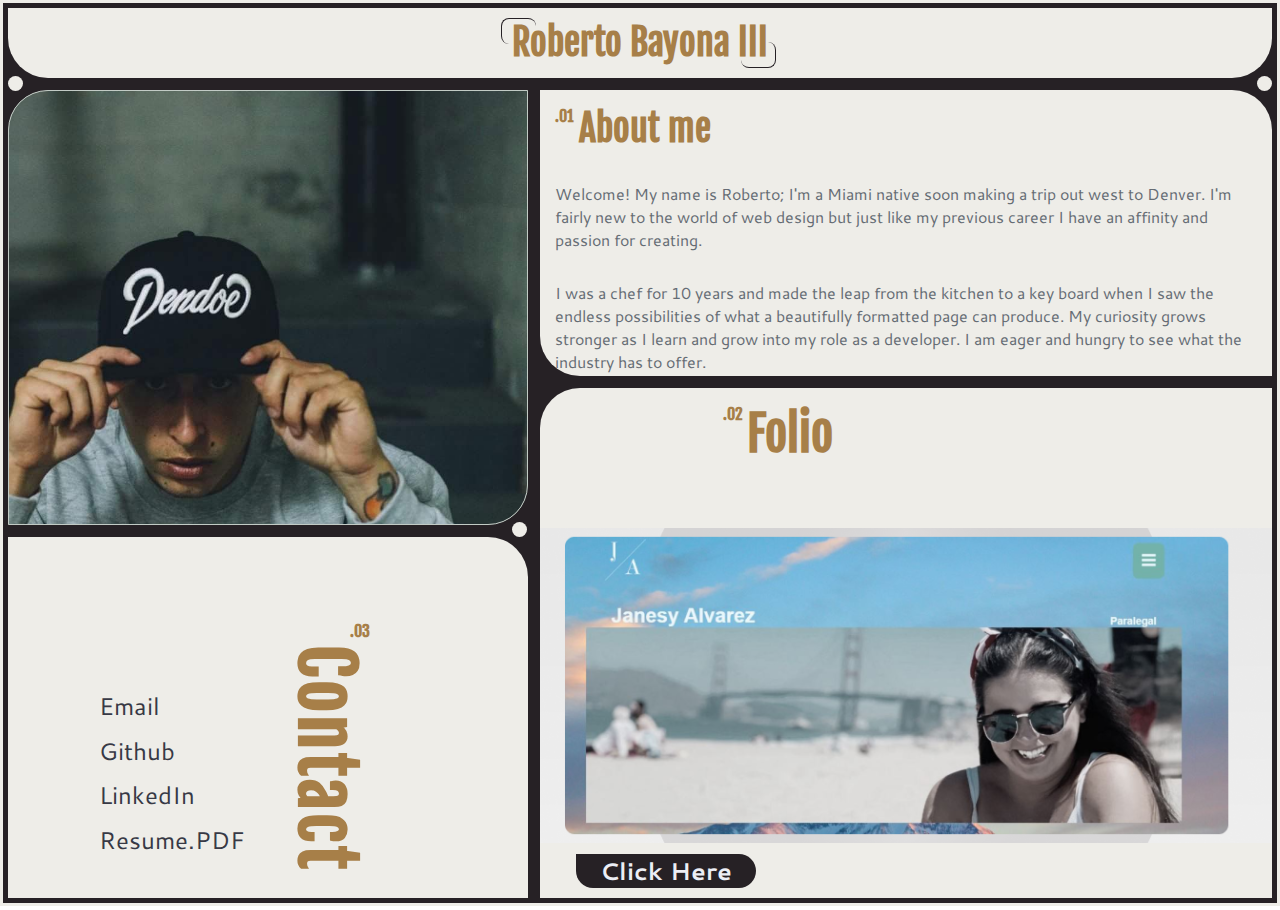
<file: Gridproj/index.html>
<!DOCTYPE html>
<html lang="en">
<head>
    <meta charset="UTF-8">
    <meta http-equiv="X-UA-Compatible" content="IE=edge">
    <meta name="viewport" content="width=device-width, initial-scale=1.0">
    <title>Roberto Bayona</title>
    <link rel="stylesheet" href="https://cdnjs.cloudflare.com/ajax/libs/font-awesome/5.15.2/css/all.min.css" integrity="sha512-HK5fgLBL+xu6dm/Ii3z4xhlSUyZgTT9tuc/hSrtw6uzJOvgRr2a9jyxxT1ely+B+xFAmJKVSTbpM/CuL7qxO8w==" crossorigin="anonymous" />	
    <link rel="stylesheet" href="Style.css">
    <link rel="stylesheet" href="mobile.css">

</head>
<body>
    <section class="grid">
        <div class="cols col1"></div>
        <div class="cols col2"> 
            <ul class="contact">
                <div class="title ttl3">
                    <h1>Contact</h1>
                    <h5>.03</h5>
                </div>                
                <li><a href="mailto:rbayona03@gmail.com" title="Email Roberto Directly"><i class="fas fa-envelope-open-text"></i> Email</a></li>
                <li><a href="https://github.com/rbayona03/" target="_blank" title="Repository"><i class="fab fa-github"></i> Github</a></li>
                <li><a href="https://www.linkedin.com/in/robertobayona03/" target="_blank" title="Buisness casual"><i class="fab fa-linkedin"></i> LinkedIn</a></li>
                <li><div class="resume"><a href="files/Bayona_Resume2021.pdf" download="Resume" id="resume" title="Download my resume" >Resume.PDF</a>
                </div></li>
            </ul>
        </div>
        <div class="cols col3">
            <div class="title ttl1">
                <h1>About me</h1>
                <h5>.01</h5>
            </div>
            <p>
		        Welcome! My name is Roberto; I'm a Miami native soon making a trip out west to Denver.
                I'm fairly new to the world of web design but just like my previous career I have an affinity and passion 
                for creating.<br> 
            </p>
            <p>
                I was a chef for 10 years and made the leap from the kitchen to a key board when I saw the endless possibilities 
                of what a beautifully formatted page can produce. My curiosity grows stronger as I learn and grow into my role as a developer.
                I am eager and hungry to see what the industry has to offer.

            </p>
        </div>
        <div class="cols col4">
            <div class="fGrid folioGr1">            
                <div class="title ttl2">
                    <h1>Folio</h1>
                    <h5>.02</h5>
                </div>
            </div>
            <div class="wrapper">
                <ul class="Projects">
                    <li class="project Project1">
                        <div class="pro1 projectImg"></div>
                        <h2><a href="./project1.html">Click Here</a></h2>
                    </li>
                    <li class="project Project2">
                        <div class="pro2 projectImg"></div>
                        <h2><a href="./project2.html">Click Here</a></h2>
                        
                    </li>
                    <li class="project Project3">
                        <div class="pro3 projectImg"></div>
                        <h2><a href="#">Click Here</a></h2>
                    </li>
                </ul>
            </div>

        </div>
        
        <div class="cols col5">
            <div class="folioTitle">
                <h1>Roberto Bayona III</h1>
            </div>
        </div>
    </section>
    <script src="Script.js"></script>
</body>
</html>
</file>
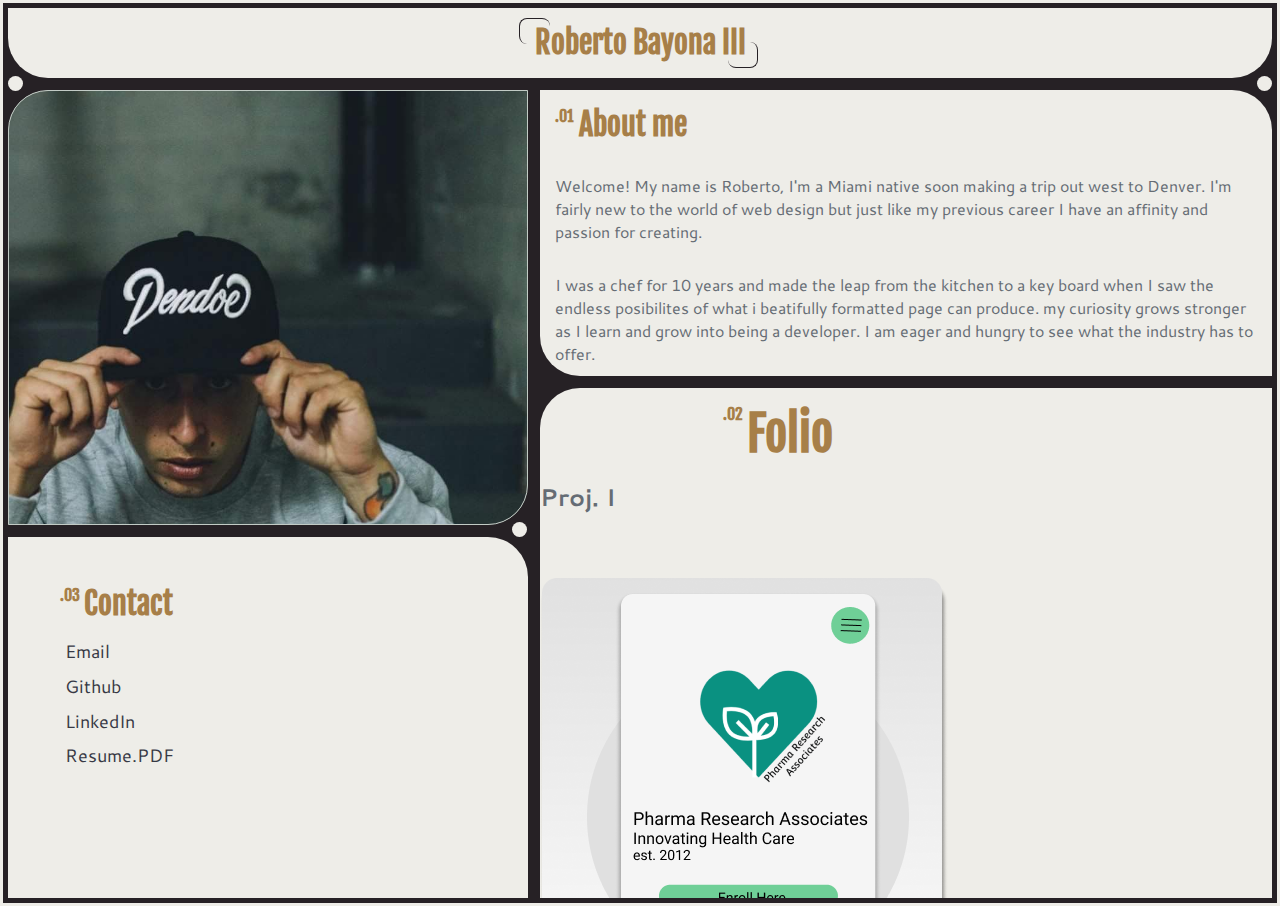
<file: Gridproj/Index.html>
<!DOCTYPE html>
<html lang="en">
<head>
    <meta charset="UTF-8">
    <meta http-equiv="X-UA-Compatible" content="IE=edge">
    <meta name="viewport" content="width=device-width, initial-scale=1.0">
    <title>Roberto Bayona</title>
    <link rel="stylesheet" href="https://cdnjs.cloudflare.com/ajax/libs/font-awesome/5.15.2/css/all.min.css" integrity="sha512-HK5fgLBL+xu6dm/Ii3z4xhlSUyZgTT9tuc/hSrtw6uzJOvgRr2a9jyxxT1ely+B+xFAmJKVSTbpM/CuL7qxO8w==" crossorigin="anonymous" />	
    <link rel="stylesheet" href="Style.css">
</head>
<body>
    <section class="grid">
        <div class="cols col1"></div>
        <div class="cols col2"> 
            <ul class="contact">
                <div class="title ttl3">
                    <h1>Contact</h1>
                    <h5>.03</h5>
                </div>                
                <li><a href="mailto:rbayona03@gmail.com" title="Email Roberto Directly"><i class="fas fa-envelope-open-text"></i> Email</a></li>
                <li><a href="https://github.com/rbayona03/" target="_blank" title="Repository"><i class="fab fa-github"></i> Github</a></li>
                <li><a href="https://www.linkedin.com/in/robertobayona03/" target="_blank" title="Buisness casual"><i class="fab fa-linkedin"></i> LinkedIn</a></li>
                <li><div class="resume"><a href="files/Bayona_Resume2021.pdf" download="Resume" id="resume" title="Download my resume" >Resume.PDF</a>
                </div></li>
            </ul>
        </div>
        <div class="cols col3">
            <div class="title ttl1">
                <h1>About me</h1>
                <h5>.01</h5>
            </div>
            <p>
                Welcome! My name is Roberto, I'm a Miami native soon making a trip out west to Denver.
                I'm fairly new to the world of web design but just like my previous career I have an affinity and passion 
                for creating.<br> 
            </p>
            <p>
                I was a chef for 10 years and made the leap from the kitchen to a key board when I saw the endless posibilites 
                of what i beatifully formatted page can produce. my curiosity grows stronger as I learn and grow into being a developer.
                I am eager and hungry to see what the industry has to offer.
            </p>
        </div>
        <div class="cols col4">
            <div class="fGrid folioGr1">            
                <div class="title ttl2">
                    <h1>Folio</h1>
                    <h5>.02</h5>
                </div>
            </div>
            <ul class="folio">

                <li class="fGrid folioGr2"><h2>Proj. I</h2>
                <div class="project project1"><a href="*"><img src="images/Frame 1.png" alt="Pharma Research Website"></a></div></li>
                <li class="fGrid folioGr3"><h2>Proj. II</h2>                
                <div class="project project1"><a href="http://janesy-alvarez.com/" target="_blank" title="Click Link"><img src="images/X - 1.png" alt="Janesy alvarez website"></a></div></li>
                <li class="fGrid folioGr4"><h2>Proj. III</h2>                
                <div class="project project1"><a href="*"><img src="images/pexels-vie-studio-4439444.jpg" alt="Pharma Research Website"></a></div></li>

            </ul>
        </div>
        <div class="cols col5">
            <div class="deco deco1"><i class="fab fa-diaspora"></i></div>
            <div class="folioTitle">
                <h1>Roberto Bayona III</h1>
            </div>
            <div class="deco deco1"><i class="fab fa-diaspora"></i></div>

        </div>

    </section>
</body>
</html>
</file>
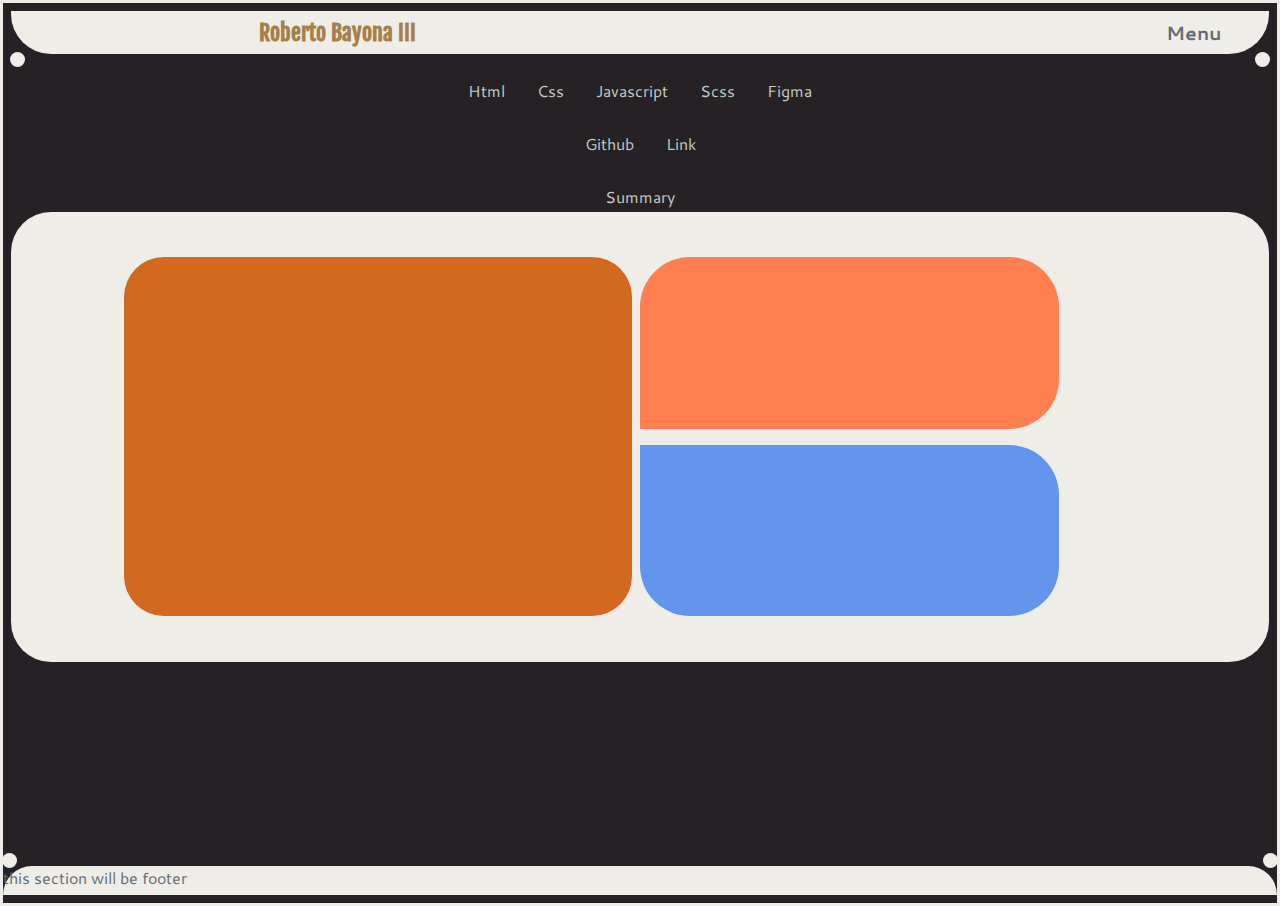
<file: project1.html>
<!DOCTYPE html>
<html lang="en">
<head>
    <meta charset="UTF-8">
    <meta http-equiv="X-UA-Compatible" content="IE=edge">
    <meta name="viewport" content="width=device-width, initial-scale=1.0">
    <title>Project One</title>
    <link rel="stylesheet" href="https://cdnjs.cloudflare.com/ajax/libs/font-awesome/5.15.2/css/all.min.css" integrity="sha512-HK5fgLBL+xu6dm/Ii3z4xhlSUyZgTT9tuc/hSrtw6uzJOvgRr2a9jyxxT1ely+B+xFAmJKVSTbpM/CuL7qxO8w==" crossorigin="anonymous" />	
    <link rel="stylesheet" href="Style.css">
</head>
<body>
    <section class="grid">
        <header id="header">
            <h1 title="Home">Roberto Bayona III</h1>
            <div id="Menu">
                <h3>Menu</h3>
                <ul class="menuoption">
                    <li class="projMenu">Home</li>
                    <li class="projMenu">Proj. I</li>
                    <li class="projMenu">Proj. II</li>
                    <li class="projMenu">Proj. III</li> 
                </ul>
            </div>
        </header>
        <Section class="descript">
            <ul id="tools">
                <li>Html</li>
                <li>Css</li>
                <li>Javascript</li>
                <li>Scss</li>
                <li>Figma</li>
            </ul>
            <ul id="links">
                <li>Github</li>
                <li>Link</li>
            </ul>
            <p class="summary">Summary</p>
        </Section>
        <section id="frames">
            <h1></h1>
            <h2></h2>
            <h2></h2>
        </section>
        <section id="footer">
            <p>this section will be footer</p>
        </section>
    </section>
</body>
</html>
</file>
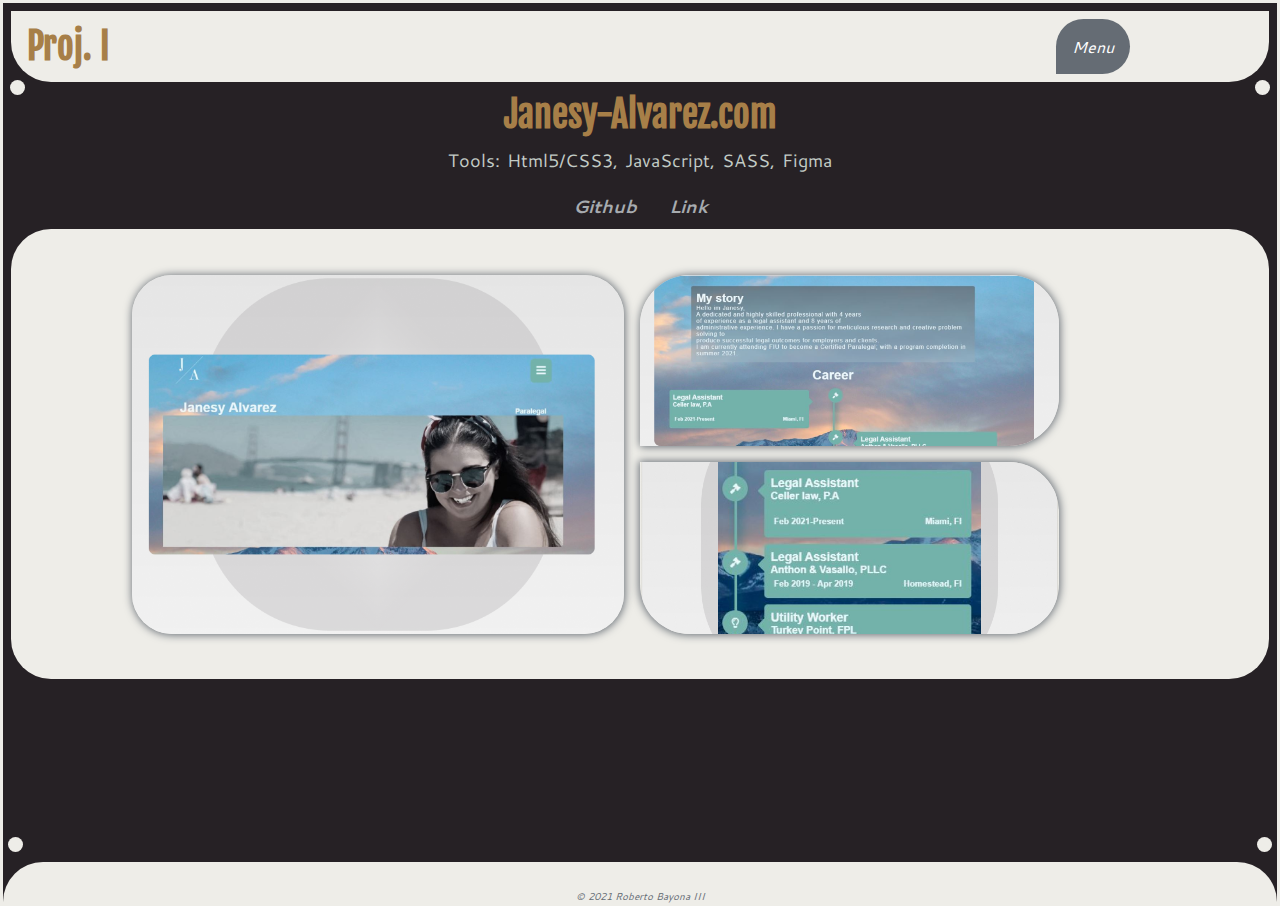
<file: Gridproj/project1.html>
<!DOCTYPE html>
<html lang="en">
<head>
    <meta charset="UTF-8">
    <meta http-equiv="X-UA-Compatible" content="IE=edge">
    <meta name="viewport" content="width=device-width, initial-scale=1.0">
    <title>Project 1</title>
    <link rel="stylesheet" href="https://cdnjs.cloudflare.com/ajax/libs/font-awesome/5.15.2/css/all.min.css" integrity="sha512-HK5fgLBL+xu6dm/Ii3z4xhlSUyZgTT9tuc/hSrtw6uzJOvgRr2a9jyxxT1ely+B+xFAmJKVSTbpM/CuL7qxO8w==" crossorigin="anonymous" />	
    <link rel="stylesheet" href="Style.css">
    <link rel="stylesheet" href="mobile.css">

</head>
<body>

    <section class="grid">
        <header id="header">
            <ul>
                <li><h1>Proj. I</h1></li>
                <div class="dropdown">
                    <button onclick="myFunction()" class="burger"><i class="fas fa-bars"> Menu</i></button>
                    <div id="dropCnt" class="dropdownCnt">
                        <a href="index.html">Home</a>
                        <a href="project2.html">Project 2</a>
                        <a href="project3.html">Project 3</a>
                    </div>
                </div>
            </ul>
        </header>
        <Section class="descript">
            <h1>Janesy-Alvarez.com</h1>
            <p id="tools">
                Tools: Html5/CSS3, JavaScript, SASS, Figma
            </p>
            <ul id="links">
                <li><i class="fab fa-github"><a href="https://github.com/rbayona03/Janesy-Alvarez.com"> Github</a></i></li>
                <li><i class="fas fa-link"><a href="http://janesy-alvarez.com/"> Link</a></i></li>
            </ul>
        </Section>
        <section id="frames">
            <div class="fr1 fr"></div>
            <div class="fr2 fr"></div>
            <div class="fr3 fr"></div>
        </section>
        <section id="footer">
            <p><i><em>&copy; 2021 Roberto Bayona III</em></i></p>
        </section>
    </section>
    <script src="Script.js"></script>
</body>
</html>
</file>
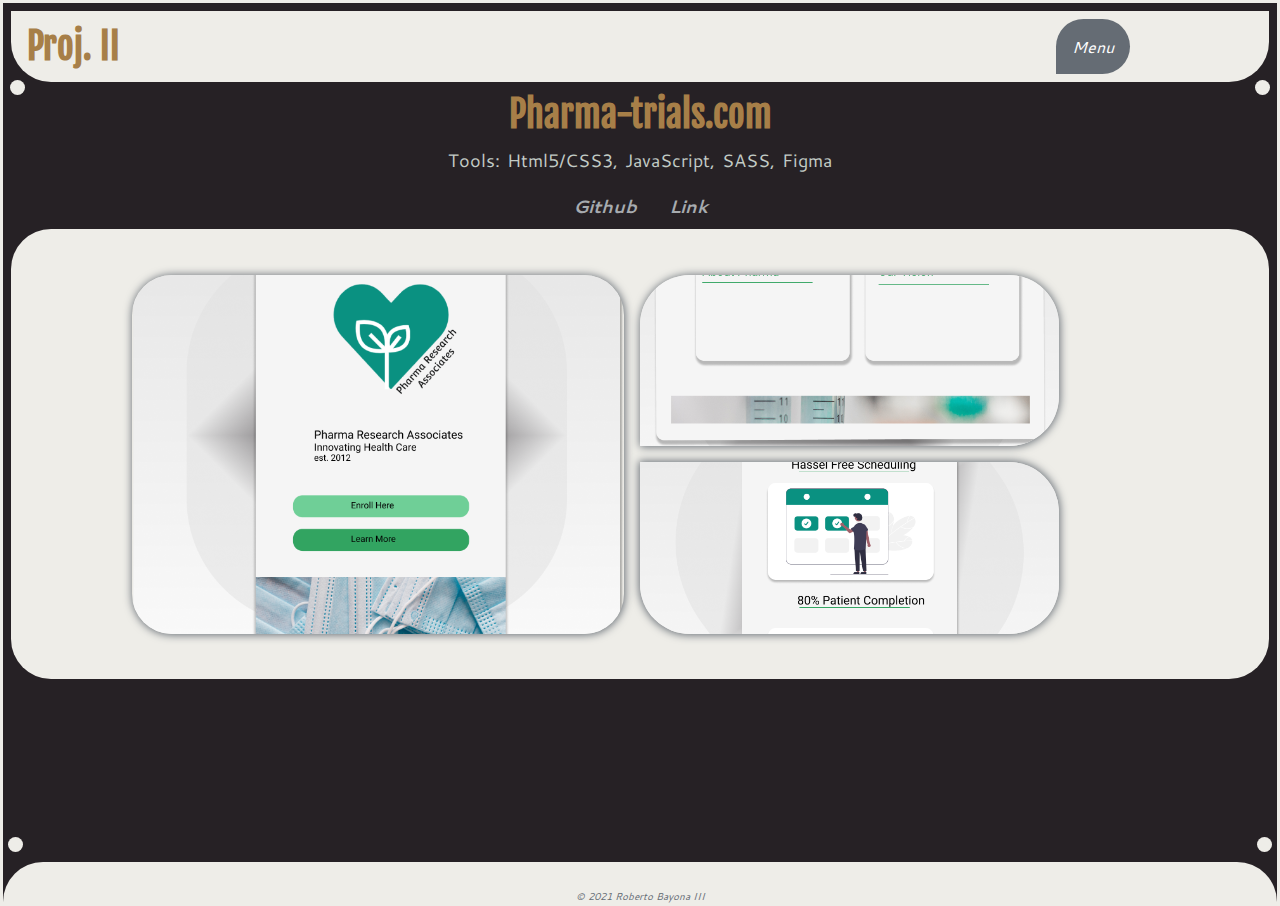
<file: Gridproj/project2.html>
<!DOCTYPE html>
<html lang="en">
<head>
    <meta charset="UTF-8">
    <meta http-equiv="X-UA-Compatible" content="IE=edge">
    <meta name="viewport" content="width=device-width, initial-scale=1.0">
    <title>Project 2</title>
    <link rel="stylesheet" href="https://cdnjs.cloudflare.com/ajax/libs/font-awesome/5.15.2/css/all.min.css" integrity="sha512-HK5fgLBL+xu6dm/Ii3z4xhlSUyZgTT9tuc/hSrtw6uzJOvgRr2a9jyxxT1ely+B+xFAmJKVSTbpM/CuL7qxO8w==" crossorigin="anonymous" />	
    <link rel="stylesheet" href="Style.css">
    <link rel="stylesheet" href="mobile.css">

</head>
<body>
    <section class="grid">
        <header id="header">
            <ul>
                <li><h1>Proj. II</h1></li>
                <div class="dropdown">
                    <button onclick="myFunction()" class="burger"><i class="fas fa-bars"><span> Menu</span></i></button>
                    <div id="dropCnt" class="dropdownCnt">
                        <a href="index.html">Home</a>
                        <a href="project2.html">Project 2</a>
                        <a href="project3.html">Project 3</a>
                    </div>
                </div>
            </ul>
        </header>
        <Section class="descript">
            <h1>Pharma-trials.com</h1>
            <p id="tools">
                Tools: Html5/CSS3, JavaScript, SASS, Figma
            </p>
            <ul id="links">
                <li><i class="fab fa-github"><a href="https://github.com/rbayona03/PharmaResearch"> Github</a></i></li>
                <li><i class="fas fa-link"><a href="http://pharma-trials.com"> Link</a></i></li>
            </ul>
        </Section>
        <section id="frames">
            <div class="fr4 fr"></div>
            <div class="fr5 fr"></div>
            <div class="fr6 fr"></div>
        </section>
        <section id="footer">
            <p><i><em>&copy; 2021 Roberto Bayona III</em></i></p>
        </section>
    </section>
    <script src="Script.js"></script>

</body>
</html>
</file>
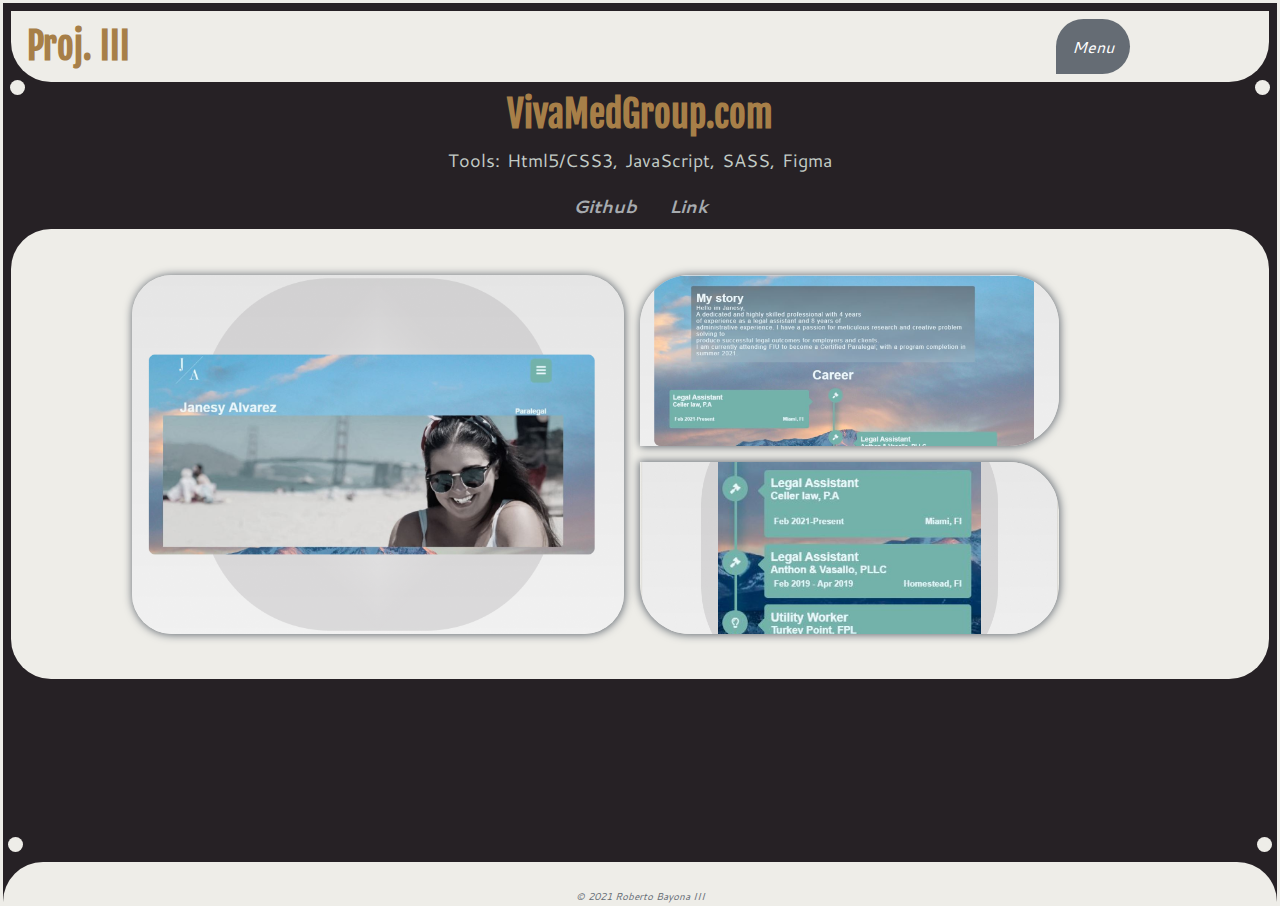
<file: Gridproj/project3.html>
<!DOCTYPE html>
<html lang="en">
<head>
    <meta charset="UTF-8">
    <meta http-equiv="X-UA-Compatible" content="IE=edge">
    <meta name="viewport" content="width=device-width, initial-scale=1.0">
    <title>Project 3</title>
    <link rel="stylesheet" href="https://cdnjs.cloudflare.com/ajax/libs/font-awesome/5.15.2/css/all.min.css" integrity="sha512-HK5fgLBL+xu6dm/Ii3z4xhlSUyZgTT9tuc/hSrtw6uzJOvgRr2a9jyxxT1ely+B+xFAmJKVSTbpM/CuL7qxO8w==" crossorigin="anonymous" />	
    <link rel="stylesheet" href="Style.css">
    <link rel="stylesheet" href="mobile.css">

</head>
<body>
    <section class="grid">
        <header id="header">
            <ul>
                <li><h1>Proj. III</h1></li>
                <div class="dropdown">
                    <button onclick="myFunction()" class="burger"><i class="fas fa-bars"> Menu</i></button>
                    <div id="dropCnt" class="dropdownCnt">
                        <a href="index.html">Home</a>
                        <a href="project2.html">Project 2</a>
                        <a href="project3.html">Project 3</a>
                    </div>
                </div>
            </ul>
        </header>
        <Section class="descript">
            <h1>VivaMedGroup.com</h1>
            <p id="tools">
                Tools: Html5/CSS3, JavaScript, SASS, Figma
            </p>
            <ul id="links">
                <li><i class="fab fa-github"><a href="https://github.com/rbayona03/VivaMedGrp"> Github</a></i></li>
                <li><i class="fas fa-link"><a href="http://vivamedgrp.com"> Link</a></i></li>
            </ul>
        </Section>
        <section id="frames">
            <div class="fr1 fr"></div>
            <div class="fr2 fr"></div>
            <div class="fr3 fr"></div>
        </section>
        <section id="footer">
            <p><i><em>&copy; 2021 Roberto Bayona III</em></i></p>
        </section>
    </section>
    <script src="Script.js"></script>

</body>
</html>
</file>
<file: Gridproj/Style.css>
@import url("https://fonts.googleapis.com/css2?family=Cantarell&family=Fjalla+One&display=swap");
/*
font-family: 'Cantarell', sans-serif;
font-family: 'Fjalla One', sans-serif;
*/
* {
  padding: 0;
  margin: 0;
}

.html {
  height: 100%;
}

body {
  font-family: "Cantarell", sans-serif;
  color: rgb(101, 108, 116);
  height: 100vh;
}

h1,
h5 {
  font-family: "Fjalla One", sans-serif;
  color: rgb(167, 127, 72);
}

h1 {
  font-size: 30px;
}
.grid {
  display: grid;
  grid-template-columns: repeat(12, 1fr);
  grid-template-rows: repeat(12, 1fr);
  border: 3px solid rgb(238, 237, 232);
  gap: 2px;
  height: 100vh;
  background-color: rgb(38, 33, 37);
}

.cols {
  margin: 5px;
  background-color: rgb(238, 237, 232);
}

/*Frame1 start (self potrait)*/

.col1 {
  grid-row: 2/8;
  grid-column: 1/6;
  background-image: url(images/me.JPG);
  background-position: left;
  background-repeat: no-repeat;
  background-size: cover;
  border-top-left-radius: 40px;
  border-bottom-right-radius: 40px;
  position: relative;
  border: 1px solid #c2cbc5;
}

/*Frame2 start(contact area)*/

.col2 {
  grid-column: 1/6;
  grid-row: 8/13;
  border-top-right-radius: 40px;
}

.contact {
  height: 90%;
  width: 80%;
  margin: auto;
  transform: translateY(10%);
}

.contact li {
  list-style: none;
  text-decoration: none;
  margin: 0.3em;
  font-size: 18px;
}

.contact li:active {
  color: rgb(236, 238, 245);
}

.contact li a {
  color: rgb(55, 57, 69);
  text-decoration: none;
  cursor: pointer;
}

/*Frame3 start (about area)*/

.col3 {
  grid-row: 2/6;
  grid-column: 6/13;
  border-bottom-left-radius: 40px;
  border-top-right-radius: 40px;
  overflow: scroll;
  position: relative;
}

.col3 p {
  padding: 15px;
}

/*Frame4 start (portfolio area)*/
.title {
  margin: 1rem 0;
  display: flex;
  position: relative;
}

.ttl2 {
  position: relative;
  left: 25%;
}

.ttl2 h1 {
  font-size: 48px;
}

.col4 {
  position: relative;
  grid-row: 6/13;
  grid-column: 6/13;
  border-top-left-radius: 40px;
  overflow: scroll;
  overflow-x: hidden;
}

.col4::-webkit-scrollbar,
.col3::-webkit-scrollbar {
  display: none;
}

.wrapper {
  height: 150vh;
}

.project {
  height: 40vh;
  margin: 4rem 0;
  position: relative;
}

.project h2 {
  padding: 0px 1.5rem;
  position: absolute;
  bottom: 0;
  left: 5%;
  text-align: center;
  background-color: rgb(38, 33, 37);
  border-radius: 0px 50px 50px 50px;
  cursor: pointer;
}

.project h2 a {
  text-decoration: none;
  color: rgb(236, 238, 245);
  transition: 200ms ease-in;
}

.project h2 a:hover {
  color: rgb(167, 127, 72);
}

.projectImg {
  height: 35vh;
  width: 100%;
  background-position: center;
  background-size: cover;
}

.pro1 {
  background-image: url(./images/JA1.png);
}

.pro2 {
  background-image: url(./images/PT1.png);
}

.pro3 {
  background-image: url(./images/JA1.png);
}
/*Header*/

.col5 {
  grid-row: 1/2;
  grid-column: 1/13;
  text-align: center;
  display: flex;
  justify-content: space-evenly;
  align-items: center;
  font-size: 28px;
  border-bottom-left-radius: 40px;
  border-bottom-right-radius: 40px;
  position: relative;
}

.folioTitle {
  padding: 0 1rem;
  border-top-width: 10%;
  border-radius: 18px;
  position: relative;
  margin: 10px;
  padding: 0.1em 1.5em;
}

.deco {
  position: relative;
  font-size: 10px;
}

.folioTitle h1 {
  position: relative;
  z-index: 10;
  line-height: 2.8rem;
}

.ttl1 {
  left: 15px;
}

.title h1 {
  position: relative;
  left: 1.2rem;
  margin: 0 5px;
}

.title h5 {
  position: absolute;
  font-size: 16px;
}

/*AFTER-BEFORE EFFECTS*/

.col5::before {
  height: 15px;
  width: 15px;
  bottom: -13px;
  right: 0;
  border-radius: 50%;
  content: "";
  position: absolute;
  z-index: 100;
  background-color: rgb(238, 237, 232);
}

.col5::after {
  height: 15px;
  width: 15px;
  bottom: -13px;
  left: 0;
  border-radius: 50%;
  background-color: rgb(238, 237, 232);
  content: "";
  position: absolute;
  z-index: 100;
}

.col1::after {
  height: 15px;
  width: 15px;
  bottom: -13px;
  right: 0;
  border-radius: 50%;
  background-color: rgb(238, 237, 232);
  content: "";
  position: absolute;
  z-index: 100;
}

.contact li a::after {
  content: "";
  display: block;
  width: 0%;
  height: 0.2rem;
  background-color: rgb(167, 127, 72);
  transition: width 300ms;
}

.contact li a:hover::after {
  width: 40%;
  transition: width 300ms;
}

#tools,
#links {
  font-size: 22px;
}

.folioTitle::before {
  content: "";
  position: absolute;
  height: 50%;
  width: 10%;
  left: 9%;
  top: 0;
  border-left: 1px solid rgb(38, 33, 37);
  border-top: 1px solid rgb(38, 33, 37);
  border-radius: 8px;
}

.folioTitle::after {
  content: "";
  position: absolute;
  height: 50%;
  width: 10%;
  right: 10%;
  bottom: 0;
  border-right: 1px solid rgb(38, 33, 37);
  border-bottom: 1px solid rgb(38, 33, 37);
  border-radius: 8px;
}

/*project pages*/

#header {
  background-color: rgb(238, 237, 232);
  display: flex;
  justify-content: space-between;
  grid-column: 1/13;
  grid-row: 1/2;
  padding: 0.5rem 1rem;
  margin: 0.5rem;
  border-bottom-left-radius: 40px;
  border-bottom-right-radius: 40px;
  position: relative;
}

#header ul {
  display: flex;
  justify-content: space-between;
  align-items: center;
  width: 90%;
}

#header li {
  list-style: none;
}

#header::after {
  height: 15px;
  width: 15px;
  bottom: -13px;
  right: -1px;
  border-radius: 50%;
  background-color: rgb(238, 237, 232);
  content: "";
  position: absolute;
  z-index: 100;
}

#header::before {
  height: 15px;
  width: 15px;
  bottom: -13px;
  left: -1px;
  border-radius: 50%;
  background-color: rgb(238, 237, 232);
  content: "";
  position: absolute;
  z-index: 100;
}
/*DropMenu*/

.burger {
  background-color: rgb(101, 108, 116);
  color: white;
  padding: 16px;
  font-size: 16px;
  border: none;
  border-radius: 50px 50px 50px 0;
  cursor: pointer;
  outline: none;
  font-family: "Cantarell", sans-serif;
}

.burger span {
  font-family: "Cantarell", sans-serif;
}

.burger:hover,
.burger:focus {
  background-color: rgb(167, 127, 72);
}

.dropdown {
  position: relative;
  display: inline-block;
}

.dropdownCnt {
  display: none;
  position: absolute;
  background-color: #f1f1f1;
  border-radius: 0px 50px 50px 50px;
  min-width: 140px;
  box-shadow: 0px 8px 16px 0px rgba(0, 0, 0, 0.2);
  z-index: 101;
}

.dropdownCnt a {
  color: black;
  padding: 12px 20px;
  margin: 15px;
  text-decoration: none;
  display: block;
}

.dropdownCnt a:hover {
  background-color: rgb(167, 171, 175);
  border-radius: 0px 50px 50px 50px;
}

.show {
  display: block;
}

/*Project Content*/

.descript {
  grid-row: 2/4;
  grid-column: 1/13;
  color: #c2cbc5;
}

.descript h1 {
  text-align: center;
}

#tools,
#links {
  display: flex;
  justify-content: center;
  padding: 10px 10px;
  word-spacing: 2px;
  font-size: 18px;
}

#links li,
#links a {
  cursor: pointer;
  text-decoration: none;
  color: rgb(167, 171, 175);
}

#links i {
  color: rgb(167, 127, 72);
}

#links li:hover {
  color: rgb(167, 127, 72);
}

#tools li,
#links li {
  list-style: none;
  padding: 0 1rem;
  font-weight: 600;
}

#frames {
  background-color: rgb(238, 237, 232);
  grid-column: 1/13;
  grid-row: 5/8;
  position: relative;
  height: 50vh;
  border-radius: 40px;
  margin: 0.5rem;
  display: grid;
  grid-template-columns: repeat(12, 1fr);
  grid-template-rows: repeat(12, 1fr);
}

#frames .fr1,
.fr4 {
  grid-row: 2/12;
  grid-column: 2/7;
  margin: 0.5rem 1rem;
  border-radius: 40px;
  background-position: center;
  background-size: cover;
  box-shadow: 0.5px 0.5px 8px 0.1px;
}

.fr1 {
  background-image: url(images/JA1.png);
}
.fr4 {
  background-image: url(images/PT1.png);
}

#frames .fr2,
.fr5 {
  grid-row: 2/7;
  grid-column: 7/11;
  margin: 0.5rem 0;
  border-radius: 50px 50px 50px 0;
  background-position: center;
  background-size: cover;
  background-origin: border-box;
  box-shadow: 0.5px 0.5px 8px 0.5px;
}

.fr2 {
  background-image: url(images/JA2.png);
}
.fr5 {
  background-image: url(images/PT2.png);
}

#frames .fr3,
.fr6 {
  grid-row: 7/12;
  grid-column: 7/11;
  margin: 0.5rem 0;
  border-radius: 0px 50px 50px 50px;
  background-position: center;
  background-size: cover;
  box-shadow: 0.2px 0.2px 8px 0.5px;
}

.fr3 {
  background-image: url(images/JA3.png);
}
.fr6 {
  background-image: url(images/PT3.png);
}

.fr {
  transition: 250ms ease-in;
}

.fr:hover {
  transform: scale(1.2);
}

#footer {
  background-color: rgb(238, 237, 232);
  grid-row: 12/13;
  grid-column: 1/13;
  position: relative;
  border-top-left-radius: 40px;
  border-top-right-radius: 40px;
  text-align: center;
  font-size: 10px;
}

#footer p {
  position: absolute;
  bottom: 0;
  width: 100%;
}

#footer::after {
  height: 15px;
  width: 15px;
  top: -25px;
  right: 5px;
  border-radius: 50%;
  background-color: rgb(238, 237, 232);
  content: "";
  position: absolute;
  z-index: 100;
}

#footer::before {
  height: 15px;
  width: 15px;
  top: -25px;
  left: 5px;
  border-radius: 50%;
  background-color: rgb(238, 237, 232);
  content: "";
  position: absolute;
  z-index: 100;
}
</file>
<file: Gridproj/mobile.css>
@import url("https://fonts.googleapis.com/css2?family=Cantarell&family=Fjalla+One&display=swap");
/*
font-family: 'Cantarell', sans-serif;
font-family: 'Fjalla One', sans-serif;
*/
@media only screen and (min-width: 767px) {
  h1 {
    font-size: 36px;
  }

  .contact li {
    font-size: 24px;
  }

  .ttl3 {
    transform: rotate(90deg) translate(20%, -90%);
  }

  .ttl3 h1 {
    font-size: 70px;
    letter-spacing: 3px;
  }

  .ttl3 h5 {
    transform: rotate(-90deg);
  }

  .slider {
    display: block;
    position: absolute;
    background-color: rgb(38, 33, 37);
    width: calc(245px - 25px);
    height: 245px;
    border-radius: 0 15px 15px 0;
    top: 25%;
    left: 10px;
    text-align: right;
    padding: 10px;
    transition: 350ms ease-in;
    color: rgb(167, 127, 72);
    opacity: 0;
    transition: 400ms ease-in;
  }

  .tools {
    display: flex;
    justify-content: flex-end;
  }

  .tools li,
  .sldLnks li {
    margin-right: 10px;
    font-size: 30px;
    color: rgb(236, 238, 245);
  }

  .tools li a,
  .sldLnks li a {
    color: rgb(238, 237, 232);
    text-decoration: none;
  }

  .tools li:hover,
  .sldLnks li:hover,
  .tools li a:hover,
  .sldLnks li a:hover {
    color: rgb(167, 127, 72);
  }

  .sldLnks {
    display: flex;
    justify-content: flex-end;
    cursor: pointer;
  }

  .fr:hover {
    transform: scale(1.05);
  }
}

@media only screen and (min-width: 896px) {
  .ttl3 {
    transform: rotate(90deg) translate(40%, -12em);
    width: 20%;
  }

  .grid {
    display: grid;
    grid-template-columns: repeat(12, 1fr);
    grid-template-rows: repeat(12, 1fr);
    border: 3px solid rgb(238, 237, 232);
    gap: 2px;
    height: 100vh;
    background-color: rgb(38, 33, 37);
  }

  .col2 {
    grid-column: 1/6;
    grid-row: 8/13;
    border-top-right-radius: 40px;
  }

  .contact {
    margin: auto;
    transform: translate(2em, 2em);
  }

  .contact li a:hover::after {
    width: 25%;
  }
}
</file>
<file: Style.css>
@import url("https://fonts.googleapis.com/css2?family=Cantarell&family=Fjalla+One&display=swap");
/*
font-family: 'Cantarell', sans-serif;
font-family: 'Fjalla One', sans-serif;
*/
* {
  padding: 0;
  margin: 0;
}

.html {
  height: 100%;
}

body {
  font-family: "Cantarell", sans-serif;
  color: rgb(101, 108, 116);
  height: 100vh;
}

h1,
h5 {
  font-family: "Fjalla One", sans-serif;
  color: rgb(167, 127, 72);
}

h1 {
  font-size: 30px;
}
.grid {
  display: grid;
  grid-template-columns: repeat(12, 1fr);
  grid-template-rows: repeat(12, 1fr);
  border: 3px solid rgb(238, 237, 232);
  gap: 2px;
  height: 100vh;
  background-color: rgb(38, 33, 37);
}

.cols {
  margin: 5px;
  background-color: rgb(238, 237, 232);
}

.col1 {
  grid-row: 2/8;
  grid-column: 1/6;
  background-image: url(images/me.JPG);
  background-position: left;
  background-repeat: no-repeat;
  background-size: cover;
  border-top-left-radius: 40px;
  border-bottom-right-radius: 40px;
  position: relative;
  border: 1px solid #c2cbc5;
}

.col2 {
  grid-column: 1/6;
  grid-row: 8/13;
  border-top-right-radius: 40px;
}

.contact {
  height: 90%;
  width: 80%;
  margin: auto;
  transform: translateY(10%);
}

.contact li {
  list-style: none;
  text-decoration: none;
  margin: 0.3em;
  font-size: 18px;
}

.contact li:active {
  color: rgb(236, 238, 245);
}

.contact li a {
  color: rgb(55, 57, 69);
  text-decoration: none;
  cursor: pointer;
}

.col3 {
  grid-row: 2/6;
  grid-column: 6/13;
  border-bottom-left-radius: 40px;
  border-top-right-radius: 40px;
  overflow: scroll;
  position: relative;
}

.col3 p {
  padding: 15px;
}

.col4 {
  position: relative;
  grid-row: 6/13;
  grid-column: 6/13;
  border-top-left-radius: 40px;
  overflow: scroll;
}

.col4::-webkit-scrollbar,
.col3::-webkit-scrollbar {
  display: none;
}

.fGrid {
  margin: 10px;
  height: 100%;
  position: relative;
}

.slider {
  display: none;
}

.fGrid h2 {
  text-transform: uppercase;
}

.col4 li {
  list-style: none;
}

.folioGr1 {
  grid-row: 0/1;
  grid-column: 1/13;
  text-align: center;
  height: 10%;
}

.folioGr2 {
  grid-row: 1/5;
  grid-column: 1/13;
  text-align: left;
  font-size: 18px;
}

.folioGr3 {
  grid-row: 6/9;
  grid-column: 1/13;
  text-align: left;
  font-size: 18px;
}

.folioGr4 {
  grid-row: 11/13;
  grid-column: 1/13;
  text-align: left;
  font-size: 18px;
}

.project {
  height: 43vh;
  width: 100%;
}

.project1 img,
.project2 img,
.project3 img {
  height: 100%;
  width: 100%;
  border-radius: 15px;
}

.folio {
  height: 250%;
  display: grid;
  grid-template-columns: repeat(12, 1fr);
  grid-template-rows: repeat(12, 1fr);
}

.col5 {
  grid-row: 1/2;
  grid-column: 1/13;
  text-align: center;
  display: flex;
  justify-content: space-evenly;
  align-items: center;
  font-size: 28px;
  border-bottom-left-radius: 40px;
  border-bottom-right-radius: 40px;
  position: relative;
}

.folioTitle {
  padding: 0 1rem;
  border-top-width: 10%;
  border-radius: 18px;
  position: relative;
  margin: 10px;
  padding: 0.1em 1.5em;
}

.deco {
  position: relative;
  font-size: 10px;
}

.folioTitle h1 {
  position: relative;
  z-index: 10;
  line-height: 2.8rem;
}

.title {
  margin: 0.1rem 0;
  display: flex;
  position: relative;
}

.ttl1 {
  left: 15px;
}

.title h1 {
  position: relative;
  left: 1.2rem;
  margin: 0 5px;
}

.title h5 {
  position: absolute;
  font-size: 16px;
}

.ttl2 {
  position: relative;
  left: 25%;
}

.ttl2 h1 {
  font-size: 48px;
}

/*AFTER-BEFORE EFFECTS*/

.col5::before {
  height: 15px;
  width: 15px;
  bottom: -13px;
  right: 0;
  border-radius: 50%;
  content: "";
  position: absolute;
  z-index: 100;
  background-color: rgb(238, 237, 232);
}

.col5::after {
  height: 15px;
  width: 15px;
  bottom: -13px;
  left: 0;
  border-radius: 50%;
  background-color: rgb(238, 237, 232);
  content: "";
  position: absolute;
  z-index: 100;
}

.col1::after {
  height: 15px;
  width: 15px;
  bottom: -13px;
  right: 0;
  border-radius: 50%;
  background-color: rgb(238, 237, 232);
  content: "";
  position: absolute;
  z-index: 100;
}

.contact li a::after {
  content: "";
  display: block;
  width: 0%;
  height: 0.2rem;
  background-color: rgb(167, 127, 72);
  transition: width 300ms;
}

.contact li a:hover::after {
  width: 40%;
  transition: width 300ms;
}

.folioTitle::before {
  content: "";
  position: absolute;
  height: 50%;
  width: 10%;
  left: 9%;
  top: 0;
  border-left: 1px solid rgb(38, 33, 37);
  border-top: 1px solid rgb(38, 33, 37);
  border-radius: 8px;
}

.folioTitle::after {
  content: "";
  position: absolute;
  height: 50%;
  width: 10%;
  right: 10%;
  bottom: 0;
  border-right: 1px solid rgb(38, 33, 37);
  border-bottom: 1px solid rgb(38, 33, 37);
  border-radius: 8px;
}

@media only screen and (min-width: 767px) {
  h1 {
    font-size: 36px;
  }

  .contact li {
    font-size: 24px;
  }

  .ttl3 {
    transform: rotate(90deg) translate(20%, -90%);
  }

  .ttl3 h1 {
    font-size: 70px;
    letter-spacing: 3px;
  }

  .ttl3 h5 {
    transform: rotate(-90deg);
  }

  .fGrid {
    left: 7%;
  }

  .project1 img,
  .project2 img,
  .project3 img {
    height: 100%;
    width: 60%;
    position: relative;
  }

  .slider {
    display: block;
    position: absolute;
    background-color: rgb(38, 33, 37);
    width: calc(245px - 25px);
    height: 245px;
    border-radius: 0 15px 15px 0;
    top: 25%;
    left: 10px;
    text-align: right;
    padding: 10px;
    transition: 350ms ease-in;
    color: rgb(167, 127, 72);
    opacity: 0;
    transition: 400ms ease-in;
  }

  .tools {
    display: flex;
    justify-content: flex-end;
  }

  .tools li,
  .sldLnks li {
    margin-right: 10px;
    font-size: 30px;
    color: rgb(236, 238, 245);
  }

  .tools li a,
  .sldLnks li a {
    color: rgb(238, 237, 232);
    text-decoration: none;
  }

  .tools li:hover,
  .sldLnks li:hover,
  .tools li a:hover,
  .sldLnks li a:hover {
    color: rgb(167, 127, 72);
  }

  .sldLnks {
    display: flex;
    justify-content: flex-end;
    cursor: pointer;
  }
}

@media only screen and (min-width: 896px) {
  .ttl3 {
    transform: rotate(90deg) translate(40%, -12em);
    width: 20%;
  }

  .project1 img,
  .project2 img,
  .project3 img {
    height: 100%;
    width: 40%;
  }

  .grid {
    display: grid;
    grid-template-columns: repeat(12, 1fr);
    grid-template-rows: repeat(12, 1fr);
    border: 3px solid rgb(238, 237, 232);
    gap: 2px;
    height: 100vh;
    background-color: rgb(38, 33, 37);
  }

  .col2 {
    grid-column: 1/6;
    grid-row: 8/13;
    border-top-right-radius: 40px;
  }

  .contact {
    margin: auto;
    transform: translate(2em, 2em);
  }

  .contact li a:hover::after {
    width: 25%;
  }
}


/*project pages*/

#header{
  background-color: rgb(238, 237, 232);
  display: flex;
  justify-content: space-evenly;
  align-items: center;
  grid-column: 1/13;
  grid-row: 1/2;
  padding: .5rem 1rem;
  margin: .5rem;
  border-bottom-left-radius: 40px;
  border-bottom-right-radius: 40px;
  position: relative;

}

#header h1{
  margin-left: 1rem;
  font-size: 22px;
  width: 50%;
  text-align: center;
}

#header::after{
  height: 15px;
  width: 15px;
  bottom: -13px;
  right: -1px;
  border-radius: 50%;
  background-color: rgb(238, 237, 232);
  content: "";
  position: absolute;
  z-index: 100;
}

#header::before{
  height: 15px;
  width: 15px;
  bottom: -13px;
  left: -1px;
  border-radius: 50%;
  background-color: rgb(238, 237, 232);
  content: "";
  position: absolute;
  z-index: 100;
}

#Menu{
  width: 50%;
  display: flex;
  align-items: flex-end;
  flex-direction: column;
  margin-right: 2rem;
}

#Menu li{
  display: none;
}

.descript{
  grid-row: 2/4;
  grid-column: 1/13;
  color: #c2cbc5;
}

#tools, #links, .summary{
  display: flex;
  justify-content: center;
  margin: auto;  
  padding: 15px 0;
}

#tools li, #links li{
  list-style: none;
  padding: 0 1rem;
}

.summary{
  width: 90%;
  text-align: left;
}

#frames{
  background-color: rgb(238, 237, 232);
  grid-column: 1/13;
  grid-row: 5/8;
  position: relative;
  height: 50vh;
  border-radius: 40px;
  margin: .5rem;
  display: grid;
  grid-template-columns: repeat(12, 1fr);
  grid-template-rows: repeat(12, 1fr);
}

#frames h1{
  background-color: chocolate;
  grid-row: 2/12;
  grid-column: 2/7;
  margin: .5rem;
  border-radius: 40px;
}

#frames h2:first-of-type{
  grid-row: 2/7;
  grid-column: 7/11;
  background-color: coral;
  margin: .5rem 0;
  border-radius: 50px 50px 50px 0;


}

#frames h2:last-of-type{
  background-color: cornflowerblue;
  grid-row: 7/12;
  grid-column: 7/11;
  margin: .5rem 0;
  border-radius: 0px 50px 50px 50px;

}

#footer{
  background-color: rgb(238, 237, 232);
  grid-row: 12/13;
  grid-column: 1/13;
  position: relative;
  border-top-left-radius: 40px;
  border-top-right-radius: 40px;
  margin: .5rem 0;

}


#footer::after{
  height: 15px;
  width: 15px;
  top: -13px;
  right: -1px;
  border-radius: 50%;
  background-color: rgb(238, 237, 232);
  content: "";
  position: absolute;
  z-index: 100;
}

#footer::before{
  height: 15px;
  width: 15px;
  top: -13px;
  left: -1px;
  border-radius: 50%;
  background-color: rgb(238, 237, 232);
  content: "";
  position: absolute;
  z-index: 100;
}
</file>
